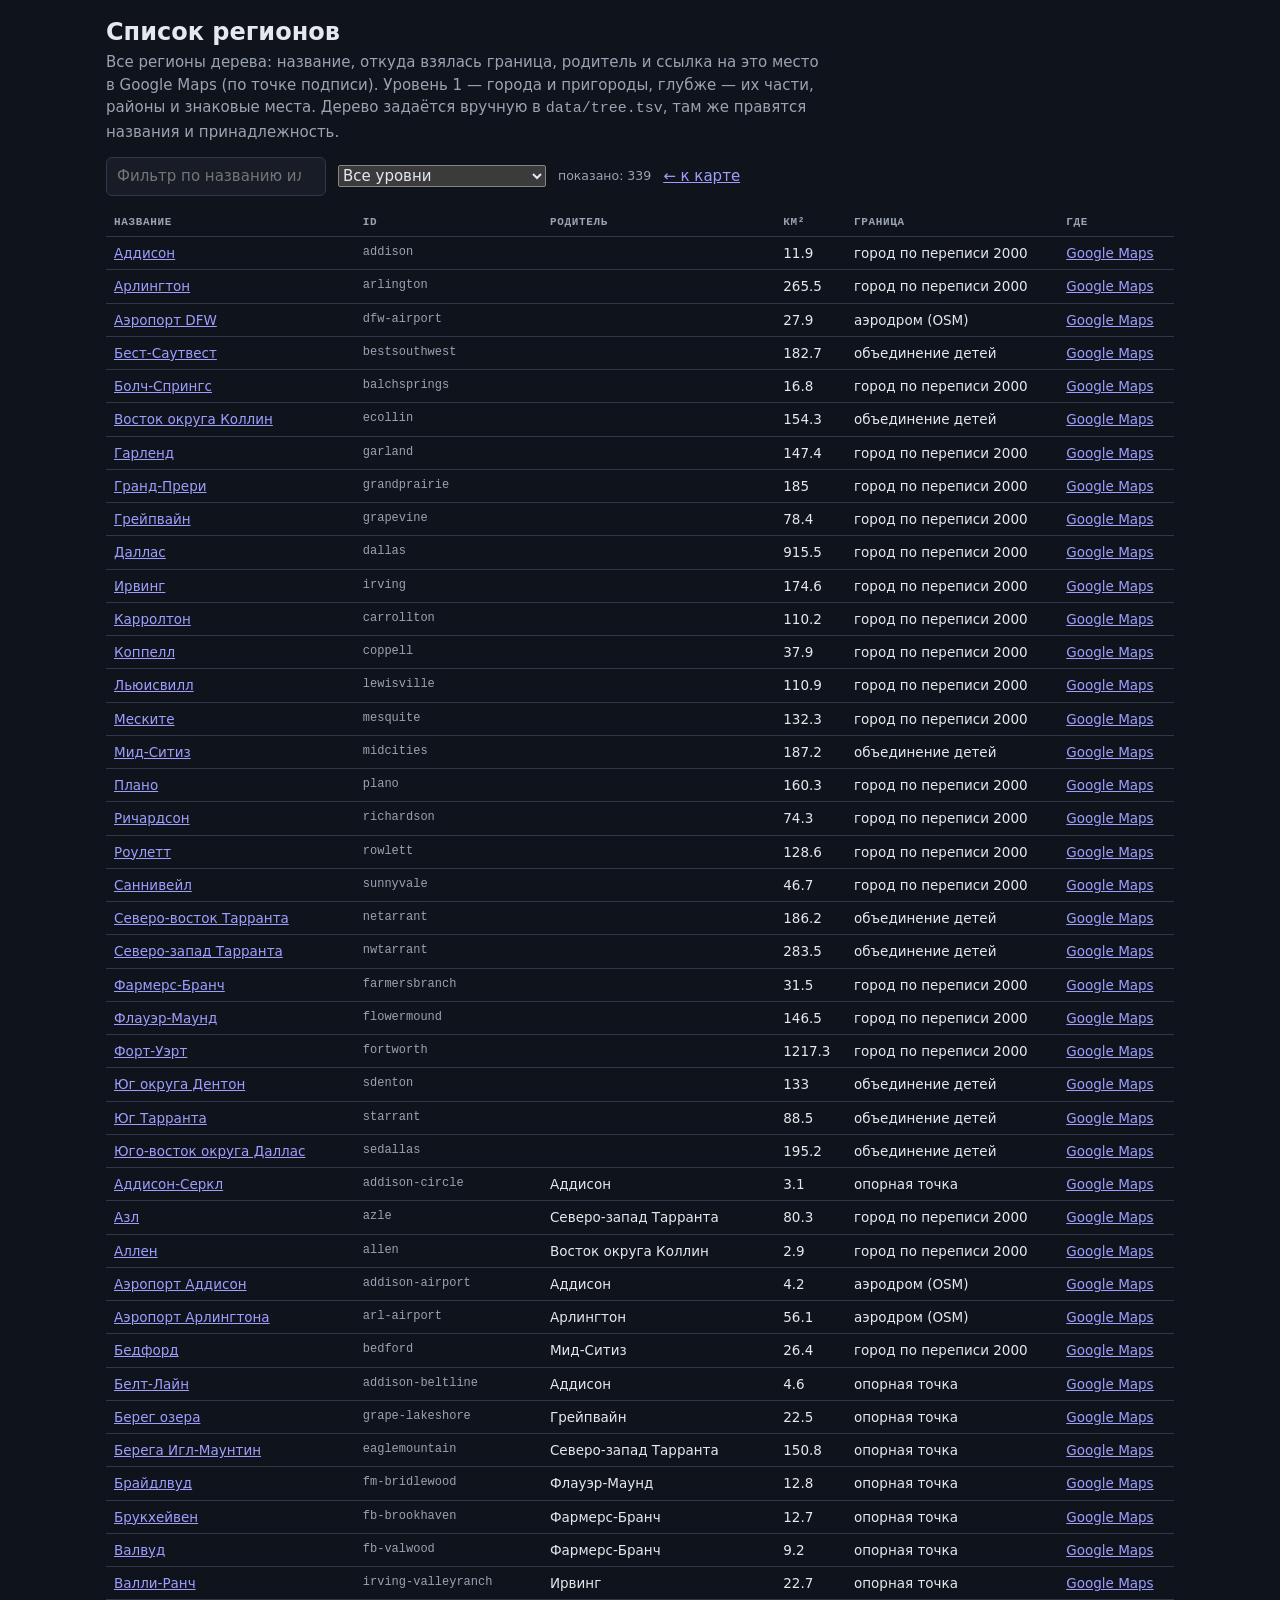
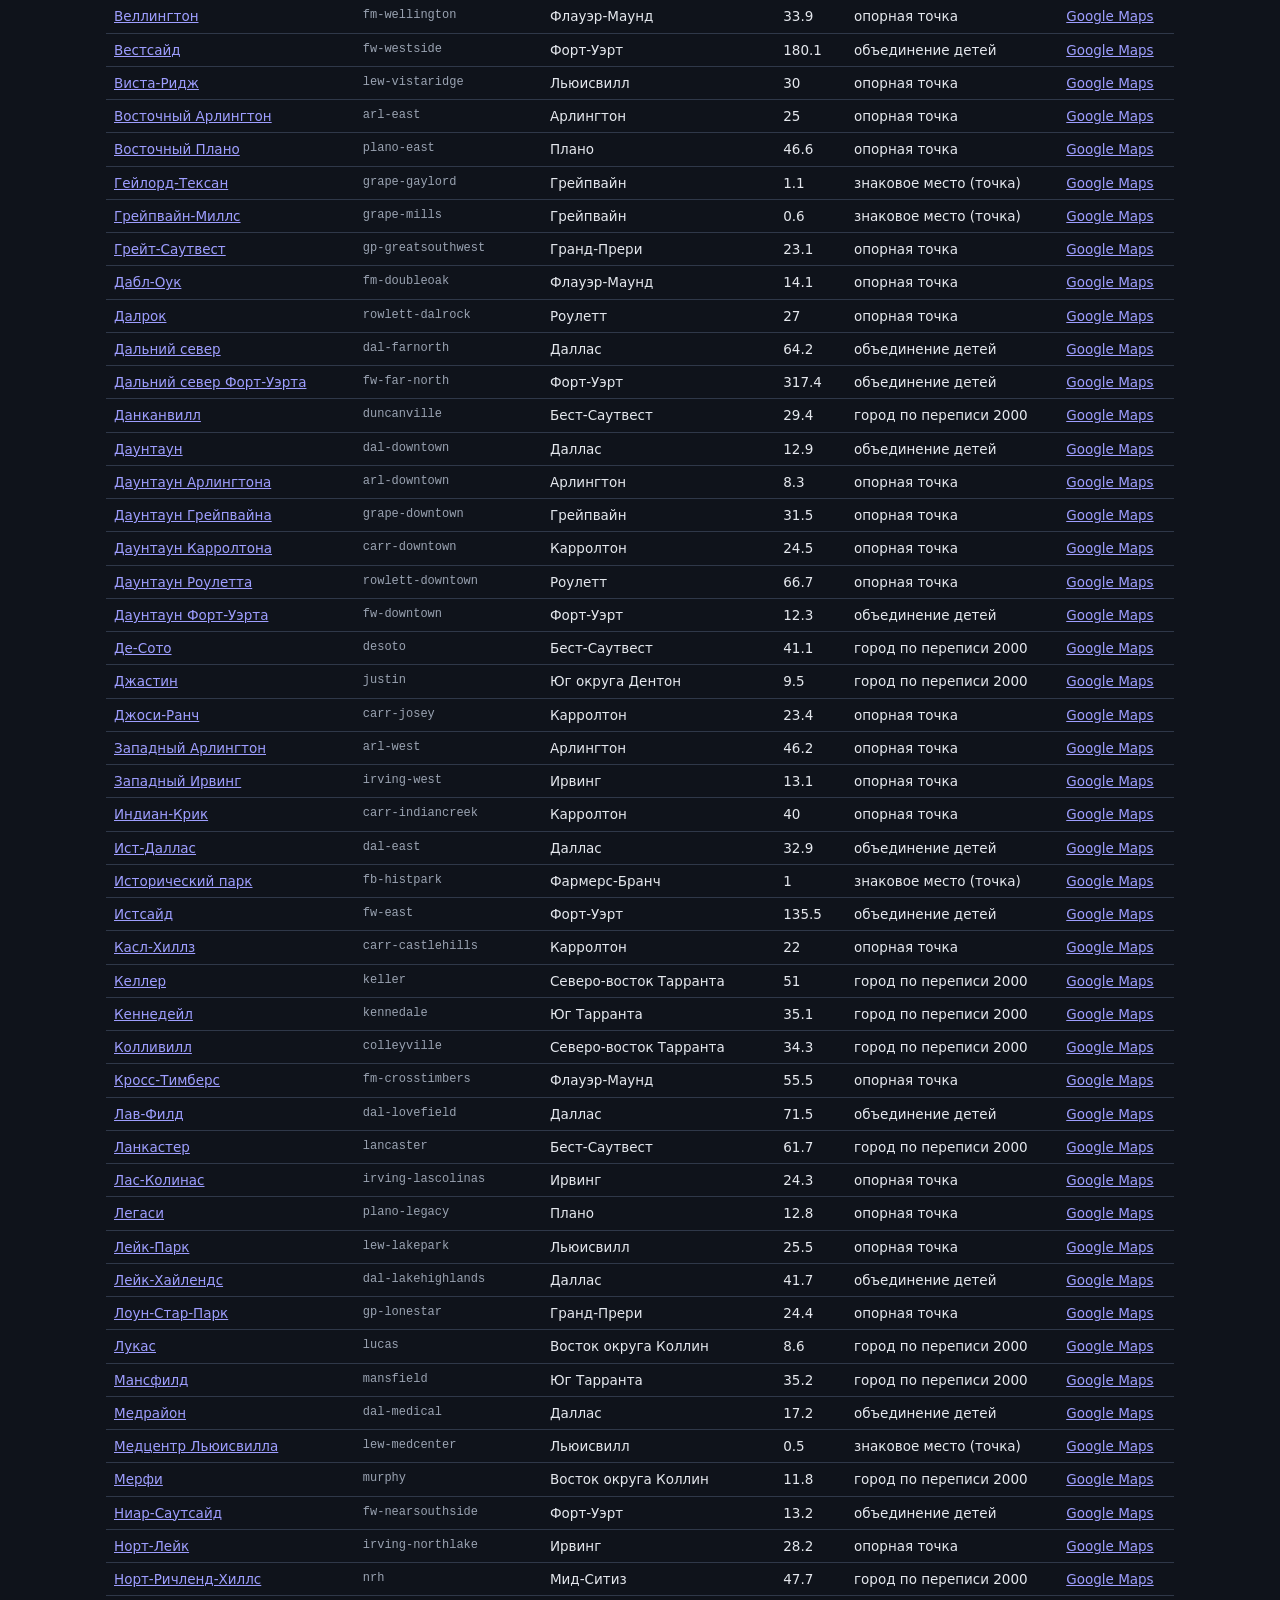
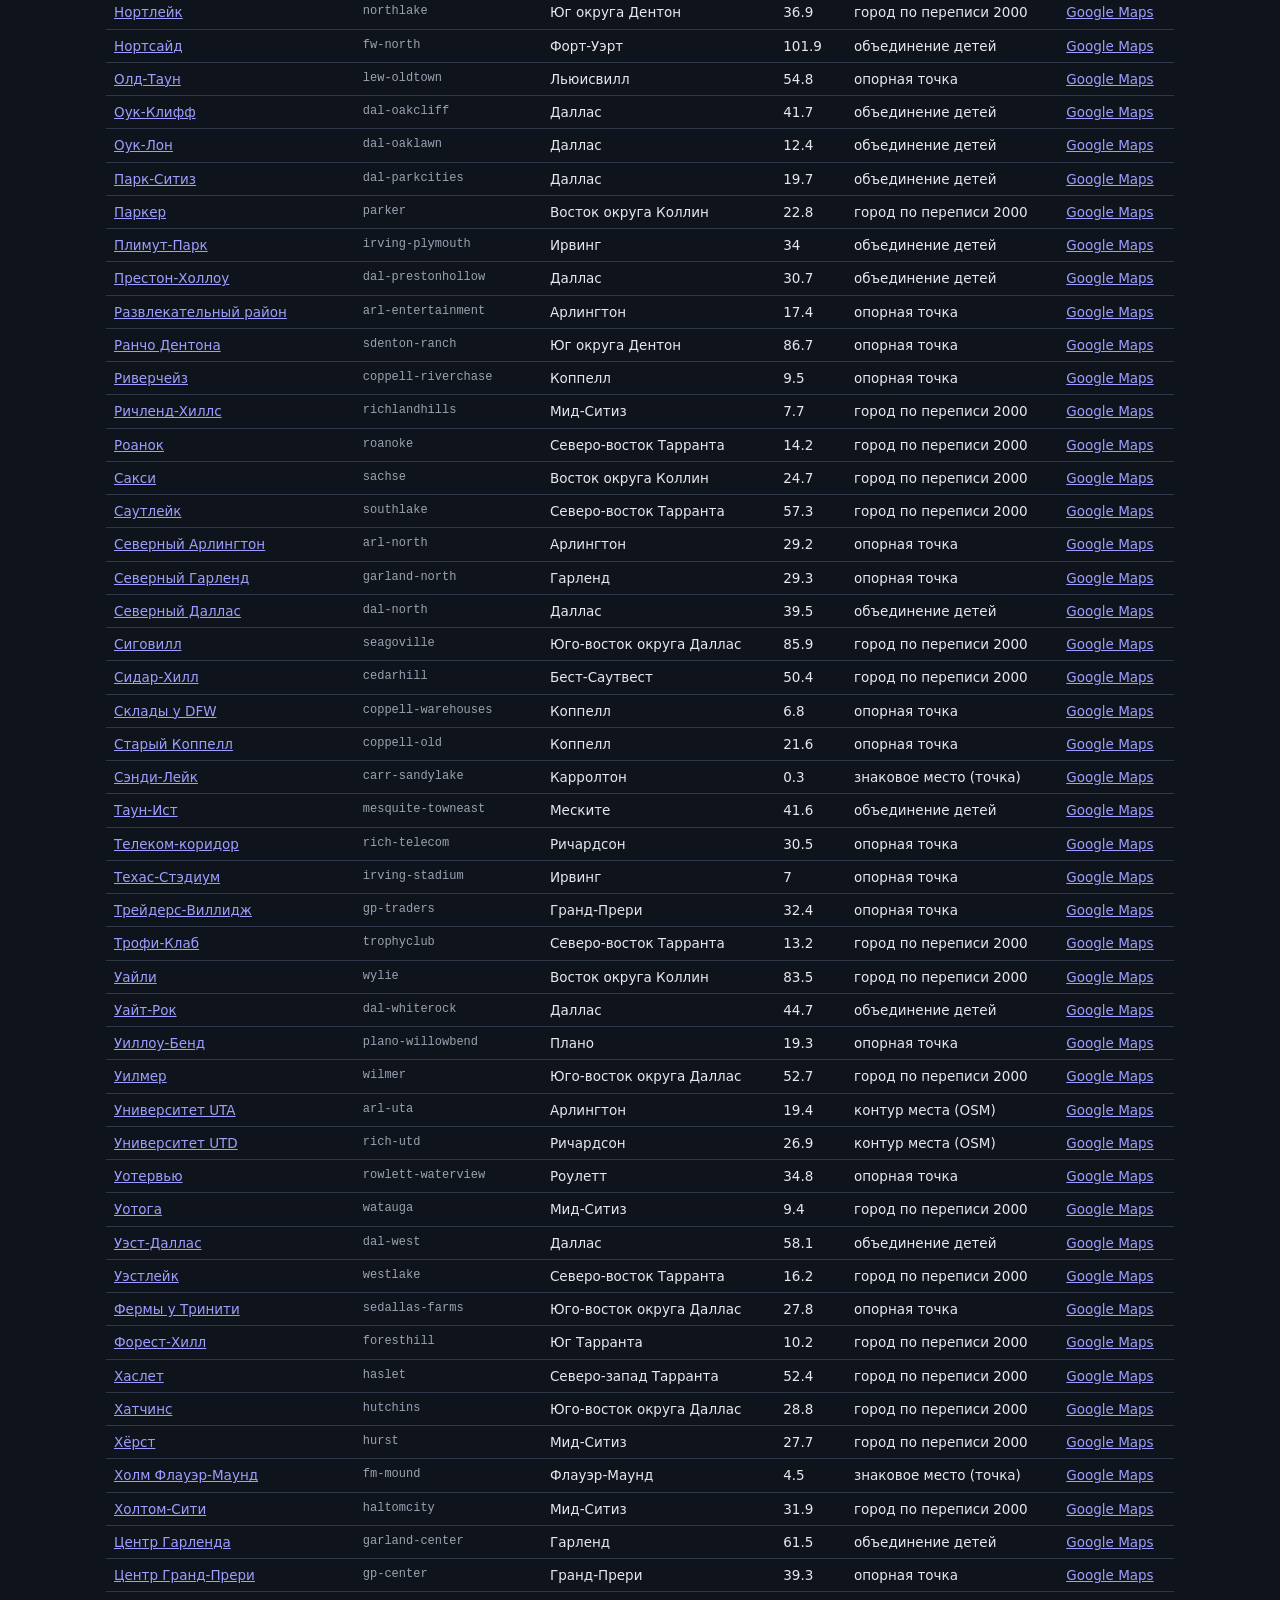
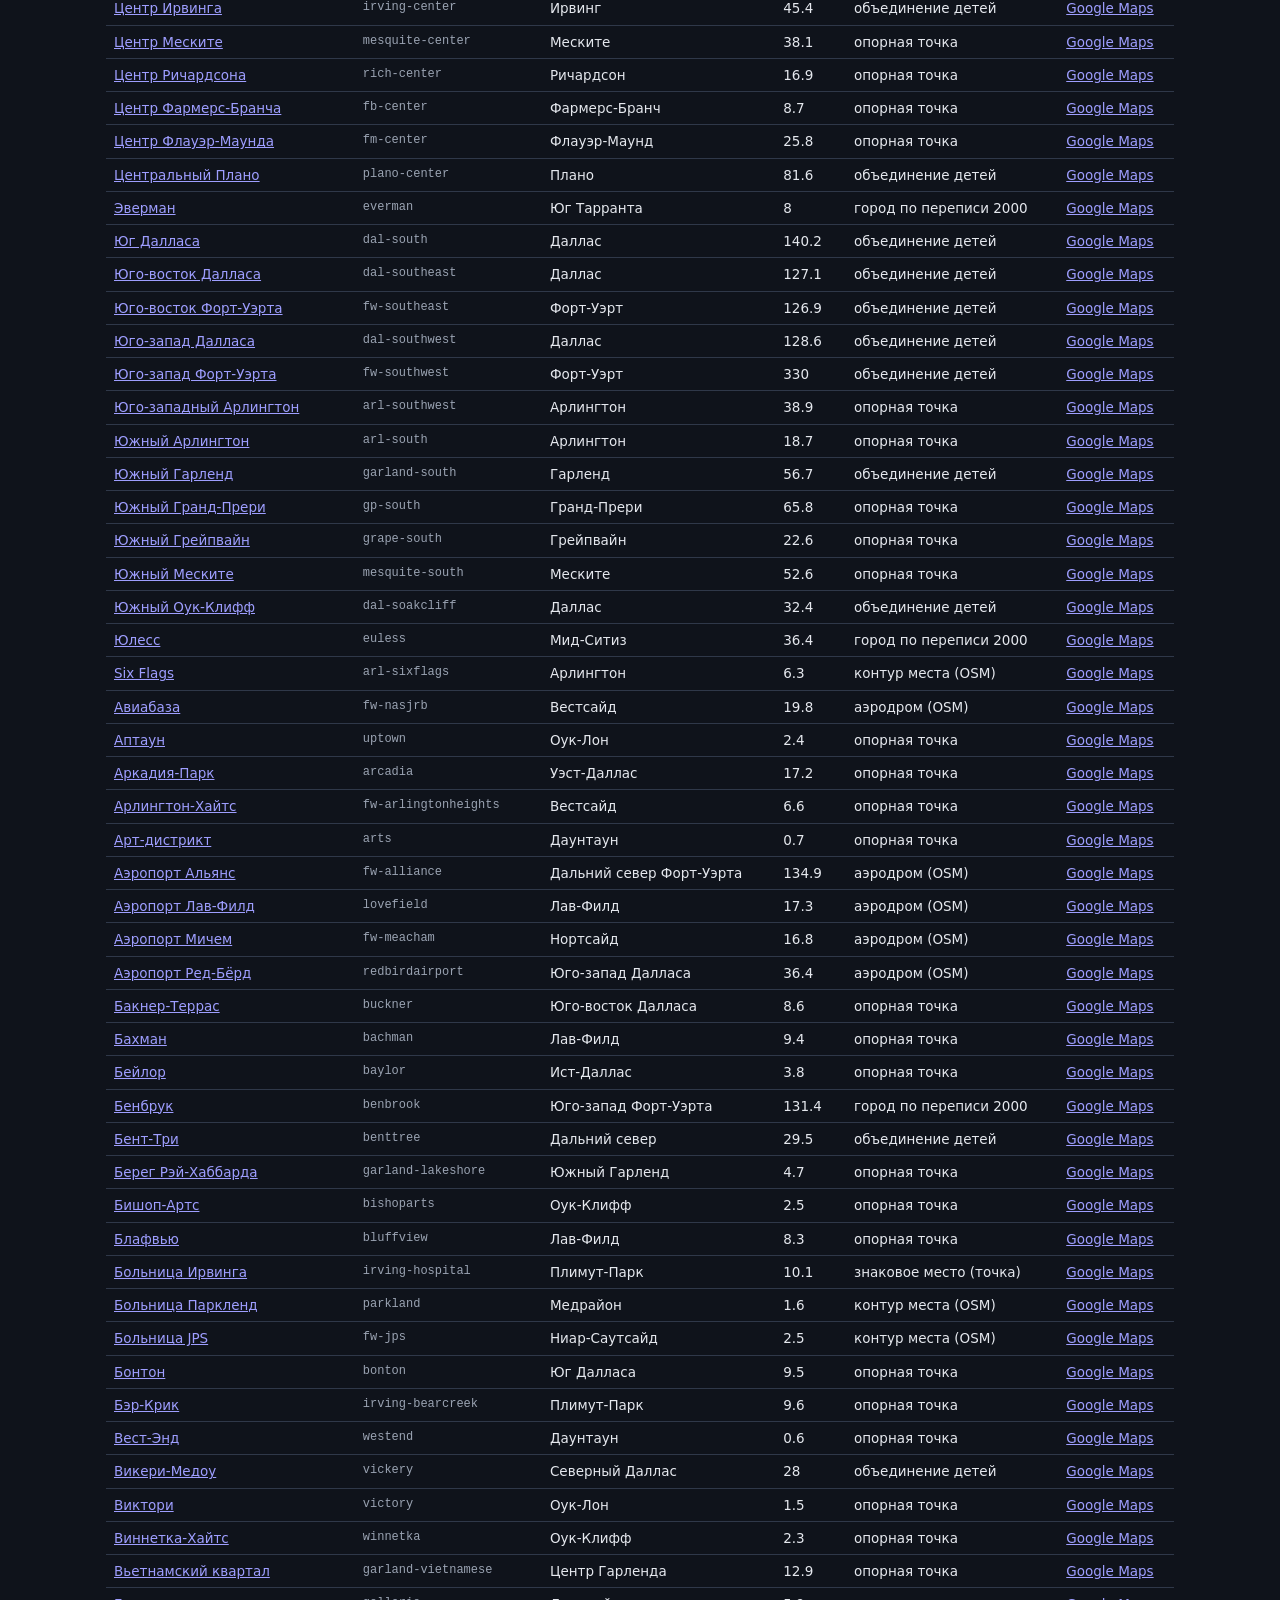
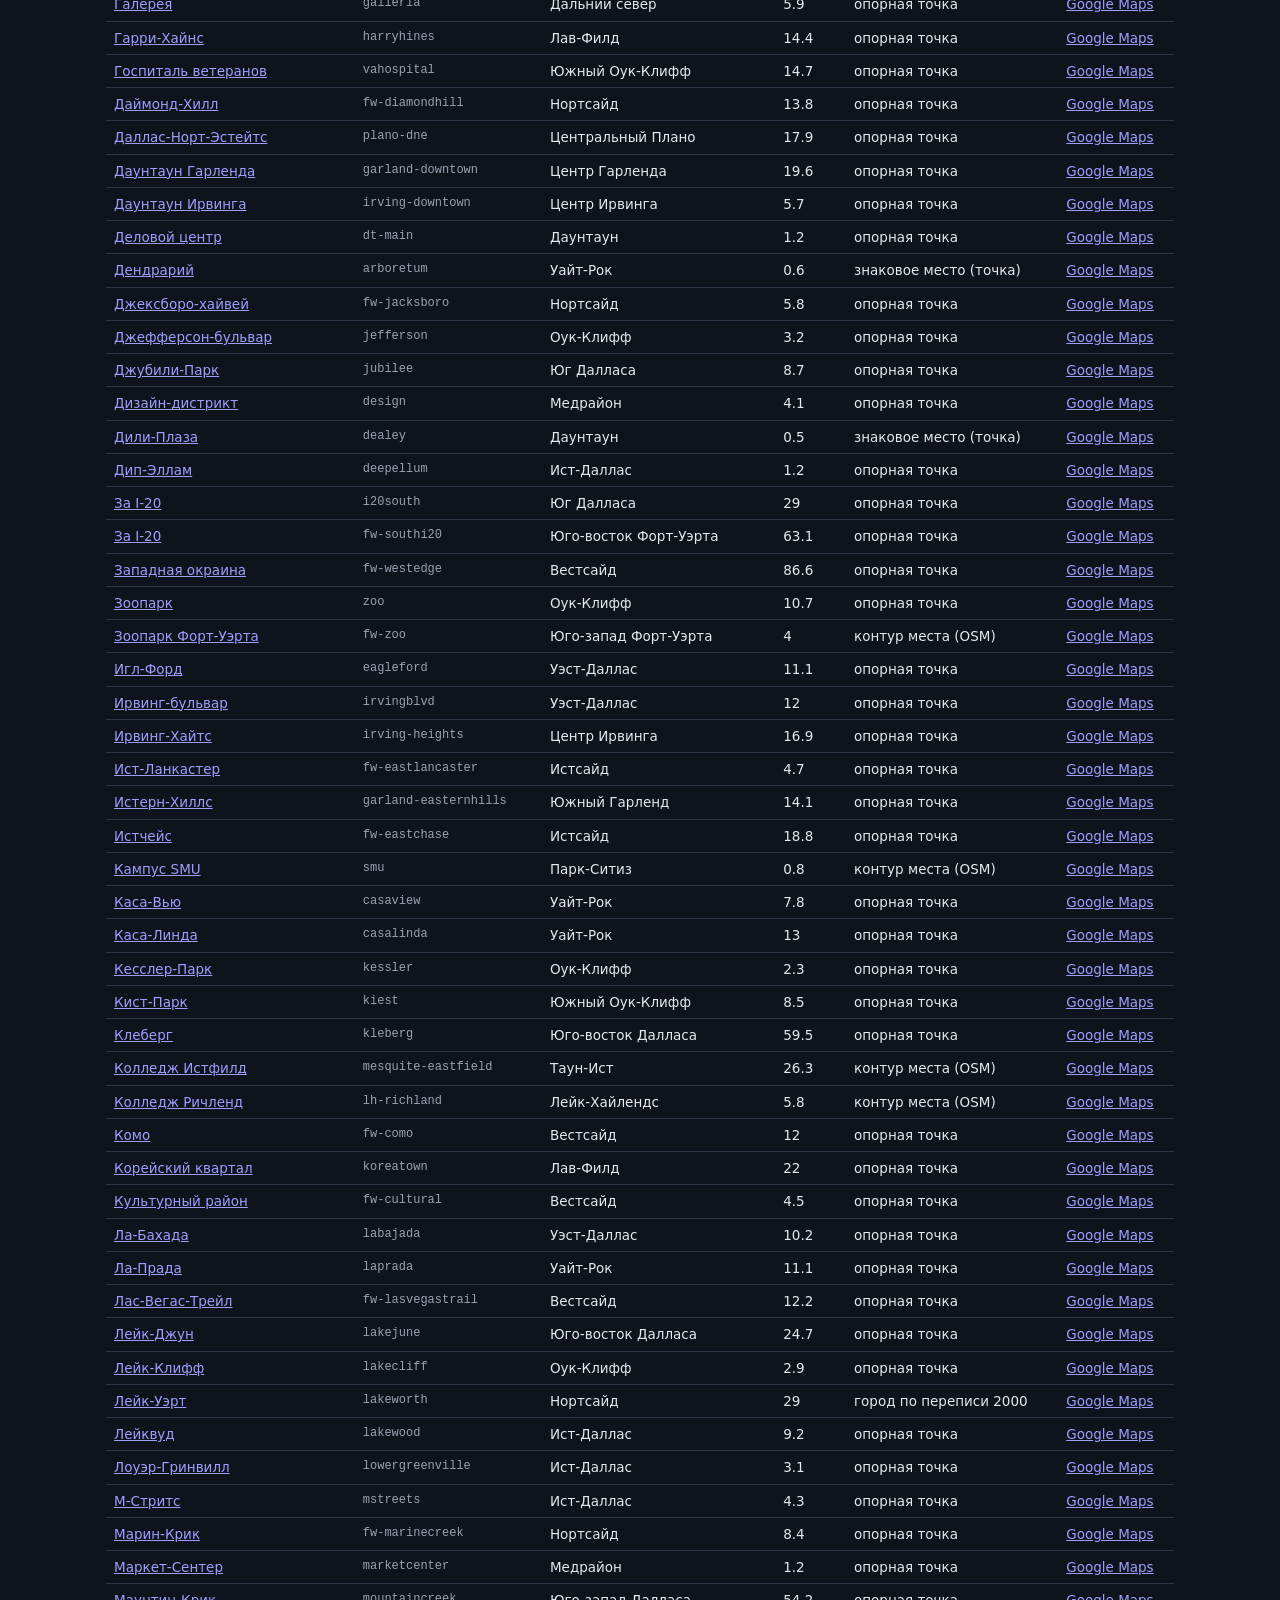
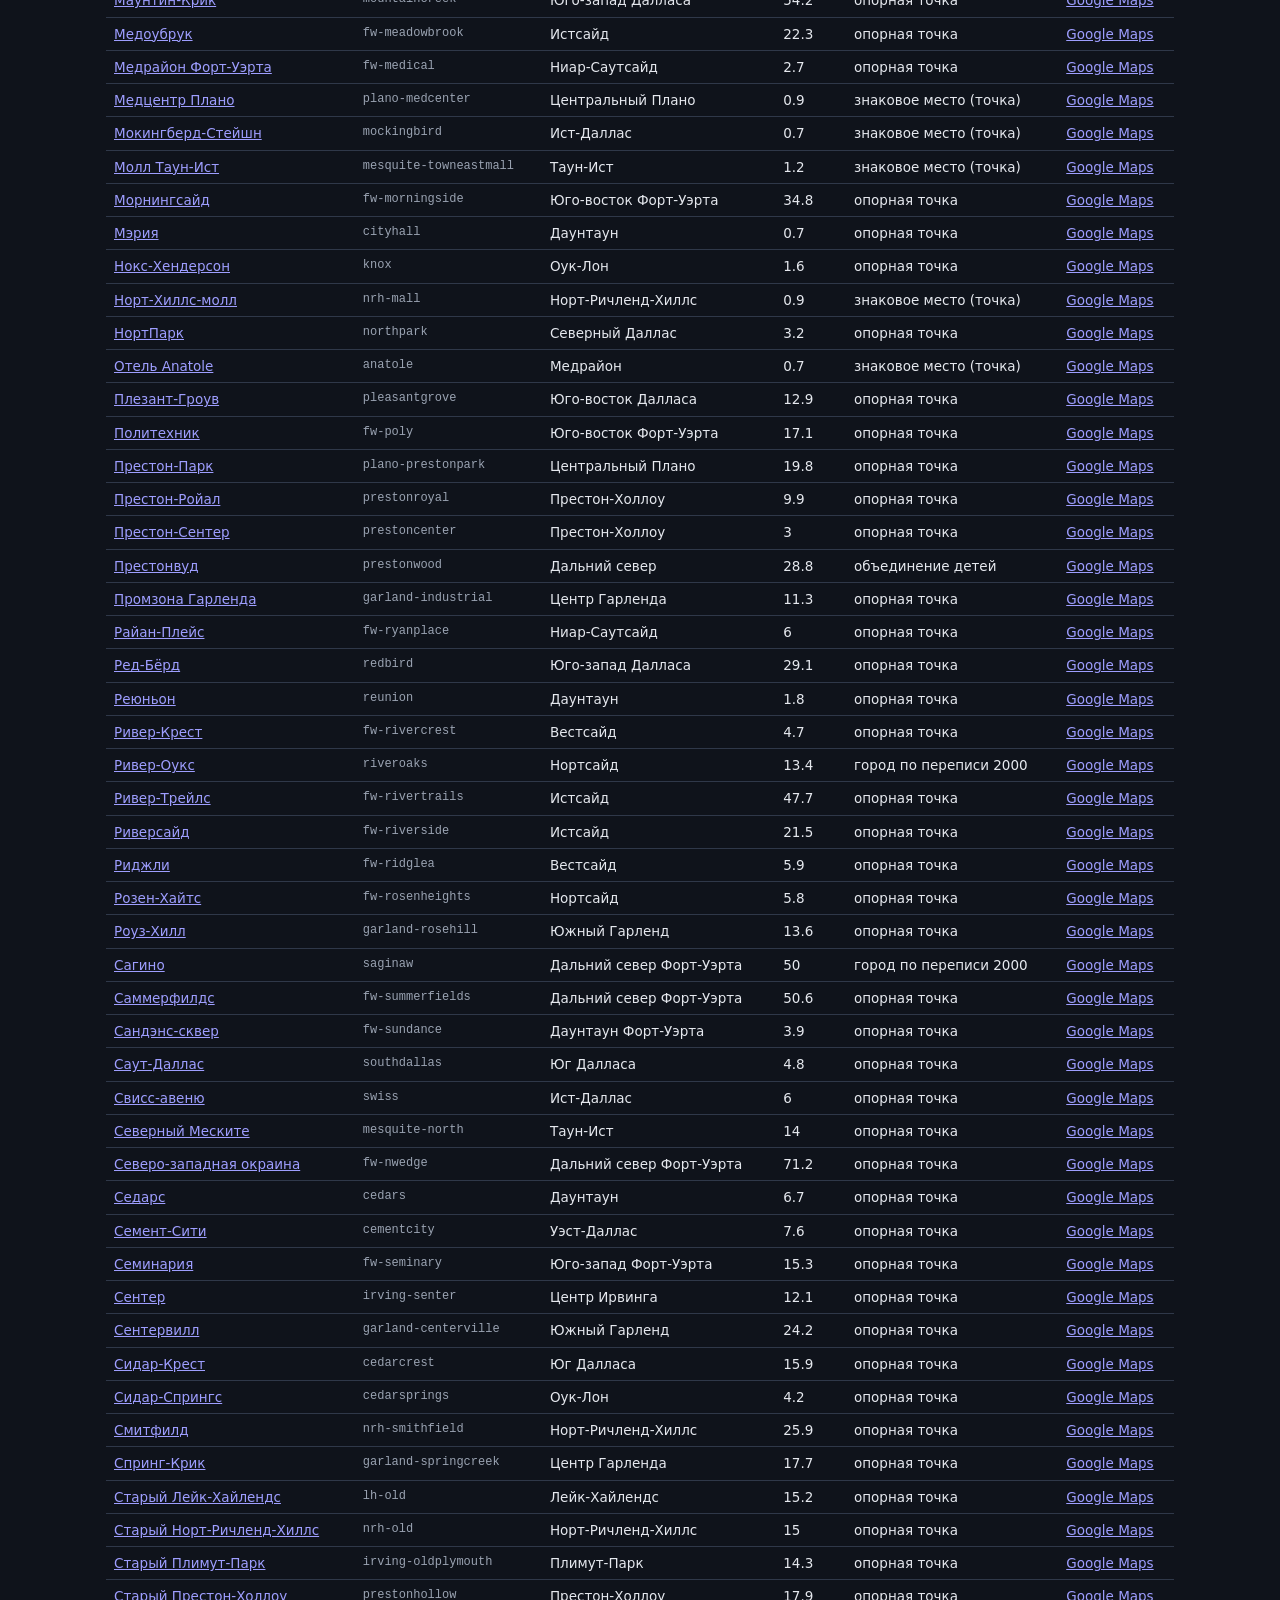
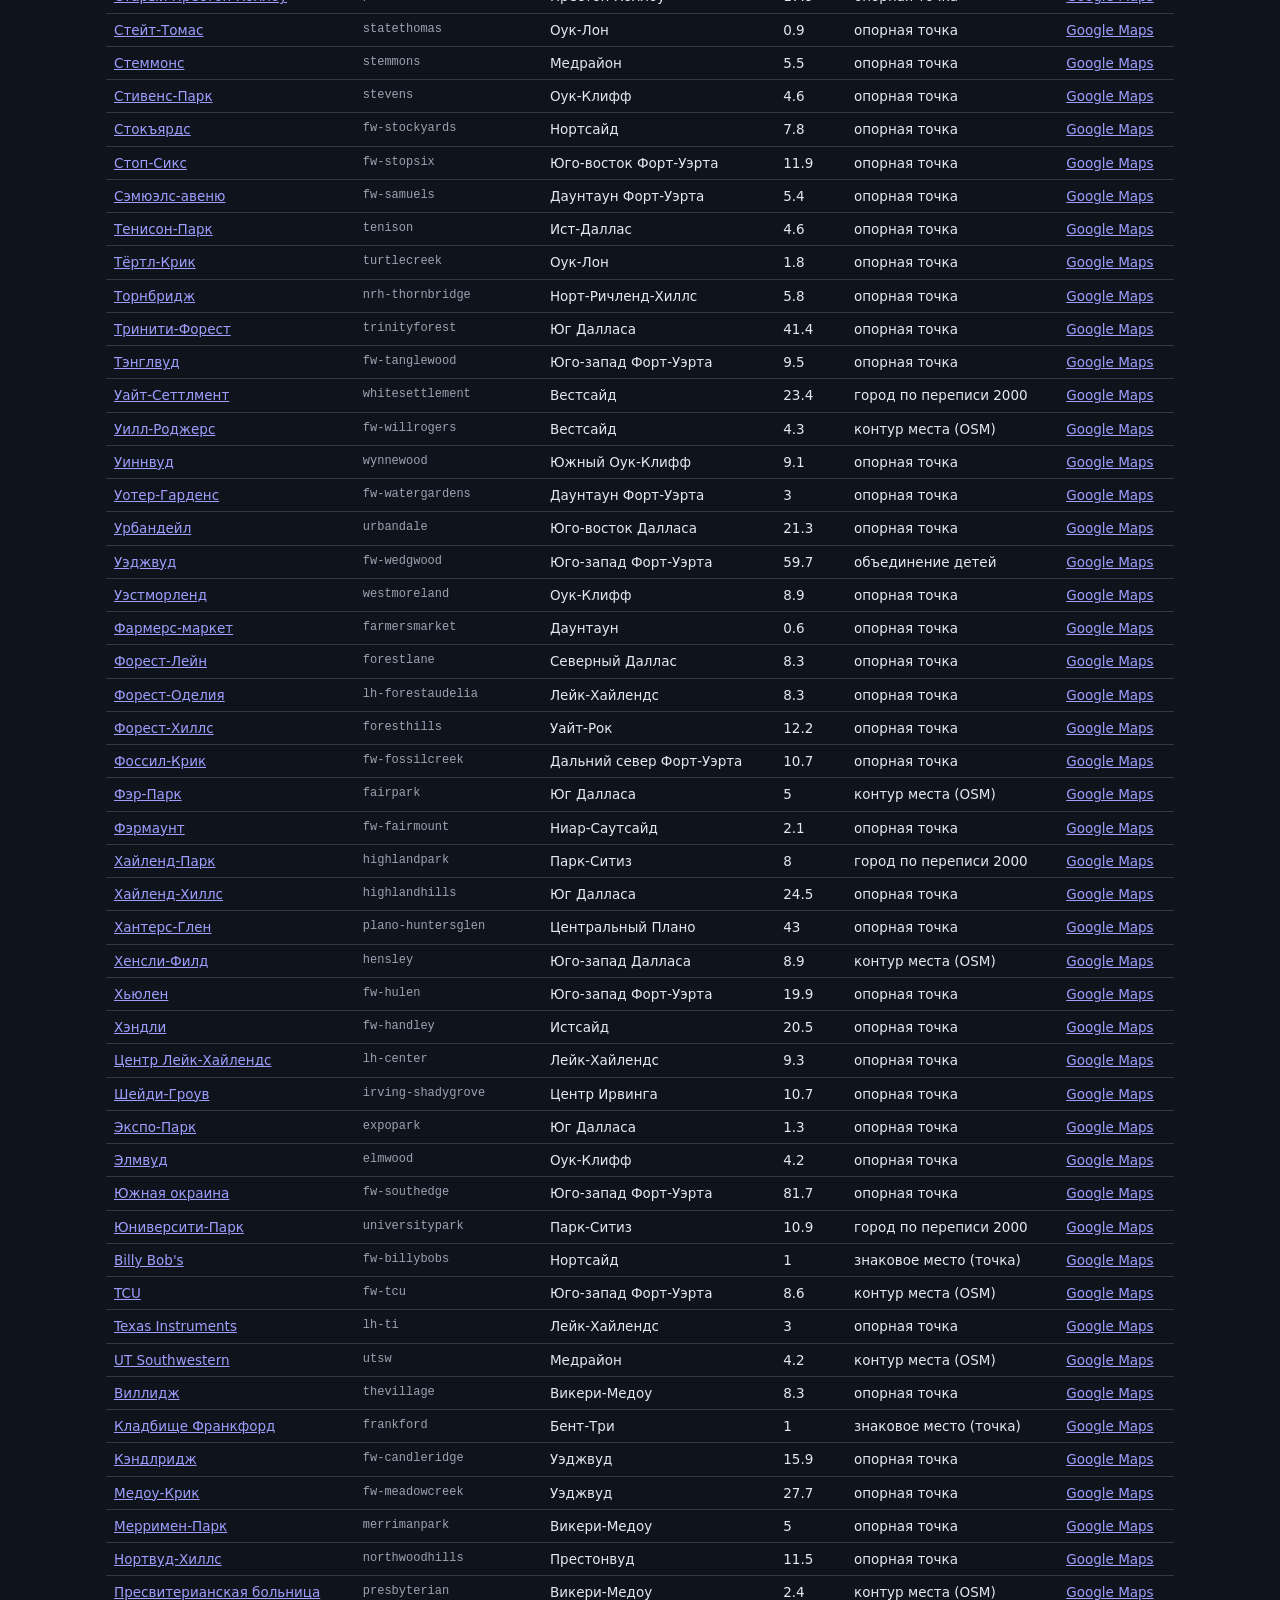
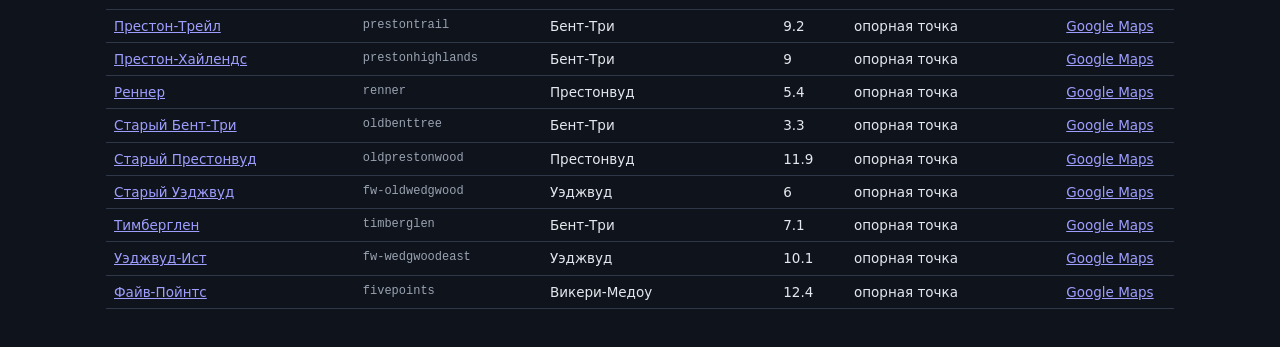
<file: review.html>
<!doctype html>
<html lang="ru">
<head>
<meta charset="utf-8">
<meta name="viewport" content="width=device-width,initial-scale=1">
<title>Список регионов · Даллас 2005</title>
<script>/* тема до отрисовки, чтобы не мигало: по умолчанию тёмная */try{document.documentElement.dataset.theme=localStorage.getItem("vtm-dallas-2005-map.theme")==="light"?"light":"dark"}catch(e){document.documentElement.dataset.theme="dark"}</script>
<link rel="stylesheet" href="assets/style.css">
<style>
.wrap{max-width:1100px;margin:0 auto;padding:20px 16px 40px}
.wrap h1{font-family:var(--display);font-size:24px;margin:0 0 6px}
.wrap p{color:var(--muted);margin:0 0 14px;max-width:75ch}
.bar{display:flex;flex-wrap:wrap;gap:8px 12px;align-items:center;margin-bottom:12px}
.bar input{padding:7px 10px;border:1.5px solid var(--line);border-radius:6px;background:var(--paper);min-width:220px}
table{width:100%;border-collapse:collapse;font-size:13.5px}
th,td{text-align:left;padding:6px 8px;border-bottom:1px solid var(--line);vertical-align:top}
th{font-family:var(--mono);font-size:11px;text-transform:uppercase;letter-spacing:.06em;color:var(--muted);position:sticky;top:0;background:var(--bg)}
td.id{font-family:var(--mono);font-size:12px;color:var(--muted)}
.src-auto{color:var(--imp)}
.tablewrap{overflow-x:auto}
</style>
</head>
<body>
<div class="wrap">
  <h1>Список регионов</h1>
  <p>Все регионы дерева: название, откуда взялась граница, родитель и ссылка на это место в Google Maps (по точке подписи). Уровень 1 — города и пригороды, глубже — их части, районы и знаковые места. Дерево задаётся вручную в <code>data/tree.tsv</code>, там же правятся названия и принадлежность.</p>
  <div class="bar">
    <input id="q" type="search" placeholder="Фильтр по названию или id">
    <select id="lv"><option value="" selected>Все уровни</option><option value="1">1 · города и пригороды</option><option value="2">2 · части</option><option value="3">3 · районы</option><option value="4">4 · ещё глубже</option></select>
    <span id="count" class="status"></span>
    <a href="./">← к карте</a>
  </div>
  <div class="tablewrap"><table><thead><tr><th>Название</th><th>id</th><th>Родитель</th><th>км²</th><th>Граница</th><th>Где</th></tr></thead><tbody id="rows"></tbody></table></div>
</div>
<script>
(function () {
  var rows = document.getElementById("rows"), q = document.getElementById("q"), lv = document.getElementById("lv"), data = [], names = {};
  function esc(s) { return String(s).replace(/[&<>"]/g, function (c) { return {"&": "&amp;", "<": "&lt;", ">": "&gt;", '"': "&quot;"}[c]; }); }
  function render() {
    var v = q.value.trim().toLowerCase(), l = lv.value;
    var list = data.filter(function (r) { return (!l || String(r.level) === l) && (!v || (r.name + " " + r.id).toLowerCase().indexOf(v) >= 0); });
    document.getElementById("count").textContent = "показано: " + list.length;
    rows.innerHTML = list.slice(0, 1500).map(function (r) {
      var link = "https://www.google.com/maps/@" + r.lat + "," + r.lon + "," + (r.level === 1 ? 11 : r.level === 2 ? 12 : r.level === 3 ? 13 : 14) + "z";
      var hash = "#n/" + r.id;
      return "<tr><td><a href=\"./" + hash + "\">" + esc(r.name) + "</a></td><td class=\"id\">" + esc(r.id) + "</td><td>" + esc(names[r.parent] || r.parent) +
        "</td><td>" + r.km2 + "</td><td class=\"" + "" + "\">" + esc(r.source) + "</td><td><a href=\"" + link + "\" target=\"_blank\" rel=\"noopener\">Google Maps</a></td></tr>";
    }).join("");
  }
  fetch("data/geo/review.json").then(function (r) { return r.json(); }).then(function (d) {
    data = d.sort(function (a, b) { return a.level - b.level || a.name.localeCompare(b.name, "ru"); });
    data.forEach(function (r) { names[r.id] = r.name; });
    render();
  });
  q.addEventListener("input", render); lv.addEventListener("change", render);
})();
</script>
</body>
</html>
</file>
<file: assets/style.css>
/* Карта на всю ширину, карточка района справа (на телефоне под картой). Цвета — токены в :root, есть тёмная тема. */
:root{
  --bg:#e6eaee; --paper:#f7f8f9; --ink:#1b2130; --muted:#5b6475; --line:#bcc4ce;
  --accent:#b0242d; --hostile:#b0242d; --hostile-bg:#f6dcdd; --ally:#1f7368; --ally-bg:#d3ebe6;
  --haven:#2f8a46; --haven-bg:#dcf3df; --imp:#a86a00; --imp-bg:#f7e8c6;
  --sel:#1b2130; --on-accent:#ffffff;
  --sea:#d9dee3; --land:#f4f2ec; --halo:#f7f6f2; --rline:#5f6876; --park-strong:#9cc98a; --water-ink:#1f5f8a; --green-ink:#2f6b2a; --water:#a9cde3; --park:#d5e3c0; --airport:#b9b4cc;
  --race-w:#eef5fc; --race-h:#ef9f27; --race-b:#7f77dd; --race-a:#f09595; --race-o:#b4b2a9;
  --t0:#ecdcc0; --t1:#d5e6cc; --t2:#dcd6ec; --t3:#cfe4ea; --t4:#efd3d3; --t5:#e4e4c6; --label-a:#4a5262;
  --dline:#8f98a5; --aline:#2a303b; --limit:#7d6a8f;
 
  --display:"Unbounded","Arial Black",system-ui,sans-serif;
  --body:"Golos Text","Segoe UI",system-ui,sans-serif;
  --mono:"JetBrains Mono",ui-monospace,Menlo,Consolas,monospace;
}
@media (prefers-color-scheme: dark){:root:not([data-theme="light"]){
  --bg:#0f131b; --paper:#171c26; --ink:#e5e8ee; --muted:#9aa3b2; --line:#2f3849;
  --accent:#ff6268; --hostile:#ff6268; --hostile-bg:#4a1d22; --ally:#55c2b2; --ally-bg:#123a33;
  --haven:#6fd487; --haven-bg:#173a20; --imp:#f0b544; --imp-bg:#45330f;
  --sel:#f2f4f7; --on-accent:#10131a;
  --sea:#0b0e14; --land:#1a1f28; --halo:#12161e; --rline:#aab3c2; --park-strong:#2f5a34; --water-ink:#8cc7f0; --green-ink:#9fd88f; --water:#1d4560; --park:#1f2d22; --airport:#8a87a8;
  --race-w:#e6f1fb; --race-h:#ef9f27; --race-b:#8f88e6; --race-a:#f09595; --race-o:#888780;
  --t0:#4a3d26; --t1:#27452f; --t2:#3a3159; --t3:#21474e; --t4:#55303a; --t5:#46462a; --label-a:#c3cad6;
  --dline:#6a7488; --aline:#e3e7ee; --limit:#a58fbb;
 
  color-scheme:dark}}
:root[data-theme="dark"]{
  --bg:#0f131b; --paper:#171c26; --ink:#e5e8ee; --muted:#9aa3b2; --line:#2f3849;
  --accent:#ff6268; --hostile:#ff6268; --hostile-bg:#4a1d22; --ally:#55c2b2; --ally-bg:#123a33;
  --haven:#6fd487; --haven-bg:#173a20; --imp:#f0b544; --imp-bg:#45330f;
  --sel:#f2f4f7; --on-accent:#10131a;
  --sea:#0b0e14; --land:#1a1f28; --halo:#12161e; --rline:#aab3c2; --park-strong:#2f5a34; --water-ink:#8cc7f0; --green-ink:#9fd88f; --water:#1d4560; --park:#1f2d22; --airport:#8a87a8;
  --race-w:#e6f1fb; --race-h:#ef9f27; --race-b:#8f88e6; --race-a:#f09595; --race-o:#888780;
  --t0:#4a3d26; --t1:#27452f; --t2:#3a3159; --t3:#21474e; --t4:#55303a; --t5:#46462a; --label-a:#c3cad6;
  --dline:#6a7488; --aline:#e3e7ee; --limit:#a58fbb;
 
  color-scheme:dark}
*{box-sizing:border-box}
html,body{margin:0}
body{background:var(--bg);color:var(--ink);font-family:var(--body);font-size:15px;line-height:1.5}
button,input,select,textarea{font:inherit;color:inherit}

/* ---------- шапка ---------- */
.top{display:flex;flex-wrap:wrap;align-items:center;gap:10px 16px;padding:12px 16px;border-bottom:1px solid var(--line);background:var(--paper)}
.brand{display:grid;gap:2px;margin-right:auto}
.eyebrow{font-family:var(--mono);font-size:10.5px;letter-spacing:.12em;text-transform:uppercase;color:var(--accent)}
h1{font-family:var(--display);font-weight:700;font-size:22px;line-height:1.05;margin:0}
.search{position:relative;flex:0 1 280px;min-width:180px}
.search input{width:100%;padding:7px 10px;border:1.5px solid var(--line);border-radius:6px;background:var(--bg)}
.search input:focus{outline:2px solid var(--accent);outline-offset:-1px}
.results{position:absolute;z-index:1000;top:calc(100% + 4px);left:0;right:0;max-height:min(60vh,440px);overflow:auto;overscroll-behavior:contain;background:var(--paper);border:1px solid var(--line);border-radius:6px;box-shadow:0 8px 24px rgba(0,0,0,.18)}
.results button{all:unset;box-sizing:border-box;display:block;width:100%;padding:7px 10px;cursor:pointer;font-size:14px}
.results button small{color:var(--muted);margin-left:6px}
.results button .snip{display:block;margin-top:2px;font-size:12px;line-height:1.35;color:var(--muted);overflow:hidden;display:-webkit-box;-webkit-line-clamp:2;-webkit-box-orient:vertical}
.results button mark{background:var(--imp-bg);color:inherit;border-radius:2px}
.results button .pinb{display:inline-flex;width:18px;height:18px;vertical-align:-4px;margin-right:6px}
.results button .pinb svg{width:11px;height:11px}
.results button:hover,.results button:focus-visible{background:var(--bg)}
.ctl{display:flex;flex-wrap:wrap;gap:8px 12px;align-items:center}
.tog{display:inline-flex;align-items:center;gap:6px;font-size:13px;color:var(--muted);cursor:pointer}
#collapse{padding:6px 12px;font-size:13px}
.ref{display:inline-flex;align-items:center;gap:4px;max-width:260px;padding:2px 2px 2px 10px;border:1.5px solid var(--accent);border-radius:6px;font-size:13px}
.ref[hidden]{display:none}
.ref>span{color:var(--muted);white-space:nowrap}
.ref .ref-go{all:unset;cursor:pointer;font-weight:600;overflow:hidden;text-overflow:ellipsis;white-space:nowrap;min-width:0}
.ref .ref-go:hover{text-decoration:underline}
.trip{margin:-4px 0 12px;font-size:13px;color:var(--muted)}
@media (max-width:620px){.brand{flex-basis:100%}.search{flex:1 1 100%}}

/* ---------- карта и карточка ---------- */
/* Страница сама не прокручивается: шапка сверху, карта и карточка на всю оставшуюся высоту, листаются только они */
#root{display:flex;flex-direction:column;height:100vh;height:100dvh}
.main{flex:1;min-height:0;display:grid;grid-template-columns:minmax(0,1fr) 420px}
.mapbox{position:relative;min-width:0;border-right:1px solid var(--line)}
#map{position:absolute;inset:0;background:var(--sea);font-family:var(--body)}
.loading{position:absolute;inset:auto 0 50% 0;text-align:center;color:var(--muted);margin:0}
.panel{overflow:auto;overscroll-behavior:contain;padding:18px 20px 28px;background:var(--paper)}
@media (max-width:900px){
  #root{height:auto}
  .main{grid-template-columns:minmax(0,1fr)}
  .mapbox{height:62vh;min-height:360px;border-right:0;border-bottom:1px solid var(--line)}
  .panel{overflow:visible}
}

/* ---------- слои карты ---------- */
/* Классы на контейнере карты ставит app.js: z9…z16 (масштаб), has-sel (что-то выбрано).
   Векторные слои рисуются на холсте: классы ниже не висят на элементах, app.js читает из них цвета и толщины (cssStyle). */
.leaflet-container{background:var(--sea);outline:0}
.land{fill:var(--land);stroke:none;fill-opacity:1}

/* регионы: цвет — от верхнего узла, оттенок чередуется у соседей, чтобы каждый регион читался отдельно.
   d0…d3 — глубина в дереве; focus — дети раскрытого узла, ctx — соседи вокруг (не приглушаются: карта всегда светлая), exp — сам раскрытый узел (только контур) */
.reg{stroke:var(--rline);stroke-width:1;stroke-opacity:.9;fill-rule:nonzero}
.reg.d0{stroke-width:1.8}
.reg.d1{stroke-width:1.3}
.reg.d2,.reg.d3{stroke-width:1}
.reg.exp{fill:none!important;stroke:var(--aline);stroke-width:3;stroke-opacity:1}
.reg.exp.d1,.reg.exp.d2{stroke-width:2.4}
.t0{fill:var(--t0)}.t1{fill:var(--t1)}.t2{fill:var(--t2)}.t3{fill:var(--t3)}.t4{fill:var(--t4)}.t5{fill:var(--t5)}
.reg.s0{fill-opacity:.62}.reg.s1{fill-opacity:.8}.reg.s2{fill-opacity:.97}
.reg.k-aero{fill:var(--airport);fill-opacity:.85}
/* озёра и парки: отдельный слой поверх регионов, кликается всегда */
.nat{stroke-width:1;stroke-linejoin:round}
.nat.k-water{fill:var(--water);fill-opacity:1;stroke:var(--water-ink);stroke-opacity:.35}
.nat.k-green{fill:var(--park-strong);fill-opacity:.9;stroke:var(--green-ink);stroke-opacity:.35}
.nat.hov{stroke:var(--sel);stroke-width:2;stroke-opacity:1}
.reg.hov{stroke:var(--sel);stroke-width:2.2;fill-opacity:1}
/* границы старших масштабов поверх: области — толсто, районы (на мелком масштабе) — средне */
.selpath{fill:var(--accent);fill-opacity:.38;stroke:var(--accent);stroke-width:4;stroke-linejoin:round}
.selpath.selopen{fill:none;stroke-width:3.5}
.hovpath{fill:var(--accent);fill-opacity:.28;stroke:var(--accent);stroke-width:5;stroke-dasharray:10 6;stroke-linejoin:round}

/* природа и вода на подложке (мелкие парки, аэродромы, все озёра — не кликаются, лежат поверх регионов) */
.park{fill:var(--park);stroke:none;fill-opacity:.55}
.airport{fill:var(--airport);stroke:none;fill-opacity:.35}
.lake{fill:var(--water);stroke:none}
.river{stroke:var(--water);fill:none;stroke-width:2}
.creek{stroke:var(--water);fill:none;stroke-width:1}
.z12 .river,.z13 .river{stroke-width:3.5}
.z14 .river,.z15 .river,.z16 .river{stroke-width:6}

.grid{stroke:var(--accent);stroke-width:1;fill:none;opacity:.55}

/* подписи: области — разреженными заглавными, как регионы на картах стран; районы и секторы — обычным шрифтом */
.lbl{pointer-events:none!important;background:none;border:0}
.lbl span{display:block;transform:translate(-50%,-50%);width:max-content;text-align:center;line-height:1.15;color:var(--ink);
  text-shadow:-1px -1px 0 var(--halo),1px -1px 0 var(--halo),-1px 1px 0 var(--halo),1px 1px 0 var(--halo),0 0 3px var(--halo)}
.lbl-top span{font-weight:700;font-size:12.5px;letter-spacing:.08em;text-transform:uppercase;max-width:170px;color:var(--label-a)}
.lbl-focus span{font-weight:650;font-size:12.5px;max-width:140px}
.lbl-ctx span{font-weight:600;font-size:11.5px;max-width:130px}
.lbl-nat span{font-weight:500;font-size:11.5px;max-width:120px}
.lk-water span{color:var(--water-ink);font-style:italic}
.lk-green span{color:var(--green-ink);font-style:italic}
.lbl-g span{font-family:var(--mono);font-size:11px;font-weight:700;color:var(--accent);opacity:.8}
.leaflet-tooltip.tip{background:var(--paper);color:var(--ink);border:1px solid var(--line);font:600 13px var(--body);box-shadow:0 2px 8px rgba(0,0,0,.2)}
.leaflet-tooltip.tip::before{display:none}
.leaflet-control-attribution{background:color-mix(in srgb,var(--paper) 80%,transparent)!important;color:var(--muted)!important;font-size:10.5px}
.leaflet-control-attribution a{color:var(--muted)!important}
.leaflet-bar a{background:var(--paper);color:var(--ink);border-color:var(--line)}
/* линейка: кнопка под зумом, пунктир и плашка с расстоянием (app.js, setupRuler) */
.ruler-ctl a{display:flex;align-items:center;justify-content:center}
.ruler-ctl svg{width:18px;height:18px;fill:none;stroke:currentColor;stroke-width:2;stroke-linecap:round;stroke-linejoin:round}
.ruler-ctl a.on,.ruler-ctl a.on:hover{background:var(--accent);color:var(--on-accent)}
.measuring,.measuring .leaflet-interactive{cursor:crosshair!important;touch-action:none}
.ruler-line{fill:none;stroke:var(--accent);stroke-width:3;stroke-dasharray:9 6;stroke-linecap:round}
.ruler-dot{fill:var(--paper);fill-opacity:1;stroke:var(--accent);stroke-width:2.5}
.ruler-lbl{background:none;border:0;pointer-events:none}
.ruler-lbl div{position:absolute;left:14px;top:-10px;transform:translateY(-100%);width:max-content;max-width:240px;padding:5px 9px;border-radius:7px;
  background:var(--ink);color:var(--bg);font-size:12.5px;line-height:1.35;box-shadow:0 2px 8px rgba(0,0,0,.3)}
.ruler-lbl.left div{left:auto;right:14px}
.ruler-lbl b{display:block;font-size:15px}
.ruler-lbl small{display:block;font-size:12px;opacity:.85}

/* ---------- карточка ---------- */
.panel h2{font-family:var(--display);font-weight:700;font-size:23px;line-height:1.12;margin:6px 0 6px;text-wrap:balance}
.pmeta{display:flex;flex-wrap:wrap;gap:6px 10px;align-items:center;font-family:var(--mono);font-size:11.5px;color:var(--muted)}
.pmeta a,.linkbtn{all:unset;cursor:pointer;color:var(--accent);text-decoration:underline;text-underline-offset:2px}
.psum{color:var(--muted);margin:0 0 10px}
.pdet p{margin:0 0 10px}
.chip{font-family:var(--mono);font-size:10.5px;font-weight:700;padding:2px 6px;border-radius:4px;background:var(--bg);border:1px solid var(--line);color:var(--ink)}
details.pmore{border-top:1px solid var(--line);padding:8px 0}
details summary{cursor:pointer;font-weight:600}
.notes h3,.mine h3,.kids h3{font-size:12px;font-family:var(--mono);text-transform:uppercase;letter-spacing:.08em;color:var(--muted);margin:0 0 6px}
.inherit{padding:10px 12px;border-left:3px solid var(--line);color:var(--muted);margin-bottom:6px}
.inherit h3{font-size:12px;font-family:var(--mono);text-transform:uppercase;letter-spacing:.08em;margin:0 0 6px}
.inherit p{margin:0 0 8px}
.notes,.mine{margin-top:14px;padding:10px 12px;border-radius:6px;background:var(--bg)}
.md p{margin:0 0 8px}
/* Markdown в описаниях, заметках и метках */
:is(.md,blockquote,li)>:last-child{margin-bottom:0}
:is(.pdet,.inherit,.md) blockquote{margin:0 0 10px;padding:2px 0 2px 10px;border-left:3px solid var(--line);color:var(--muted)}
:is(.pdet,.inherit,.md) hr{border:0;border-top:1px solid var(--line);margin:12px 0}
:is(.pdet,.inherit,.md) :is(ul,ol){margin:0 0 10px;padding-left:22px}
:is(.pdet,.inherit,.md) li{margin:2px 0}
:is(.pdet,.inherit,.md) h4{font-size:15px;margin:12px 0 6px}
:is(.pdet,.inherit,.md) h4.md-h3{font-size:14px;color:var(--muted)}
:is(.pdet,.inherit,.md) code{font-family:var(--mono);font-size:.9em;background:var(--bg);border:1px solid var(--line);border-radius:3px;padding:0 3px}
:is(.pdet,.inherit,.md) a{color:var(--accent)}
.mdhint{font-size:12px;margin:4px 0 0}
.kids{margin-top:14px}
.kids ul{list-style:none;padding:0;margin:0;display:flex;flex-wrap:wrap;gap:6px}
.kids button{all:unset;cursor:pointer;font-size:13px;padding:3px 8px;border-radius:4px;border:1px solid var(--line);background:var(--bg)}
.kids button:hover{border-color:var(--ink)}
.actions{display:flex;flex-wrap:wrap;gap:8px;align-items:center;margin-top:16px}
.actions[hidden]{display:none}
.ask-q{flex:1 1 100%;margin:0;font-size:13.5px}
.btn{font-weight:600;font-size:13px;padding:7px 12px;border-radius:6px;border:1.5px solid var(--ink);background:var(--paper);cursor:pointer}
.btn.ico{display:inline-flex;align-items:center;justify-content:center;padding:6px 8px;line-height:0}
.btn.primary{background:var(--ink);color:var(--bg)}
.btn.danger{border-color:var(--hostile);color:var(--hostile)}
.btn.small{font-size:12px;padding:4px 9px}
.btn:disabled{opacity:.5;cursor:default}
.status{font-size:12.5px;color:var(--muted)}
.form{display:grid;gap:10px}
.form .row{display:grid;gap:4px}
.form label{font-size:12px;color:var(--muted)}
.form input,.form select,.form textarea{padding:7px 9px;border:1.5px solid var(--line);border-radius:6px;background:var(--bg);width:100%}
.hint{color:var(--muted);font-size:13.5px}

/* ---------- подвал ---------- */
.about{margin-top:18px;padding-top:12px;border-top:1px solid var(--line);font-size:13px;color:var(--muted)}
.about p{margin:6px 0 0}
.legend{display:flex;flex-wrap:wrap;gap:6px 16px;font-size:12.5px}
.legend span{display:inline-flex;align-items:center;gap:6px}
.sw{width:14px;height:14px;display:inline-block}
.leaflet-tooltip.tip small{display:block;font-weight:500;font-size:11.5px;color:var(--muted)}
/* пояснение линзы в подсказке: переносится по словам, больше четырёх строк — многоточие, подробности в карточке */
.leaflet-tooltip.tip .tipmore{display:-webkit-box;-webkit-box-orient:vertical;-webkit-line-clamp:4;overflow:hidden;
  width:max-content;max-width:260px;margin-top:3px;white-space:normal;font-weight:500;font-size:12px;line-height:1.35}

/* теги в карточке: табличка с иконками, пояснение — строкой под ней */
.tags{display:grid;grid-template-columns:repeat(3,minmax(0,1fr));gap:6px;margin:0 0 6px}
.tag{background:color-mix(in srgb,var(--ink) 5%,transparent);border:1px solid transparent;border-radius:6px;padding:6px 8px 7px;cursor:help;min-width:0;outline:0}
.tag.wide{grid-column:span 2}
.tag:hover,.tag.on,.tag:focus-visible{border-color:var(--line)}
.tag>span{display:block;font-size:11.5px;color:var(--muted);font-weight:600;margin-bottom:3px}
.tag>div{display:flex;align-items:center;gap:1px;min-height:18px;flex-wrap:wrap}
.tag small{font-size:12.5px;font-weight:600;color:var(--ink)}
.ic{width:16px;height:16px;fill:none;stroke:currentColor;stroke-width:2;stroke-linecap:round;stroke-linejoin:round;color:var(--ink);flex:none}
.ic.mid{opacity:.5}
.ic.off{opacity:.18}
.rbar{display:flex;flex:1 1 100%;height:10px;border-radius:3px;overflow:hidden;box-shadow:inset 0 0 0 1px var(--line);margin:3px 0 2px}
.rbar i{display:block;height:100%}
.r0{background:var(--race-w)}.r1{background:var(--race-h)}.r2{background:var(--race-b)}.r3{background:var(--race-a)}.r4{background:var(--race-o)}
.tagtip{margin:0 0 14px;color:var(--muted);font-size:12.5px;line-height:1.45;min-height:3em}
.tagtip.on{color:var(--ink)}
.tagtip b{font-weight:700}

/* линзы: регион закрашен по параметру, легенда в углу карты */
.lensed .reg,.lensed .reg.ctx{fill-opacity:0!important}
.lensed .reg.hov{fill-opacity:.2!important}
.lensleaf{stroke:var(--rline);stroke-width:.5;stroke-opacity:.35;fill-opacity:.88}
.lens-pick select{font:inherit;color:var(--ink);background:var(--paper);border:1px solid var(--line);border-radius:6px;padding:4px 6px}
.map-side{position:absolute;right:10px;top:10px;z-index:800;display:flex;flex-direction:column;align-items:flex-end;gap:8px;
  max-height:calc(100% - 40px);overflow:auto;pointer-events:none}
.map-side>*{pointer-events:auto}
.lens-legend{background:var(--paper);border:1px solid var(--line);border-radius:8px;padding:8px 10px 6px;
  font-size:12.5px;max-width:250px;box-shadow:0 2px 8px rgba(0,0,0,.15)}
.lens-legend[hidden]{display:none}
.lens-legend b{font-weight:700}
.lens-legend ul{list-style:none;margin:6px 0 4px;padding:0;display:grid;gap:2px}
.lens-legend li{display:flex;align-items:center;gap:7px;cursor:help;padding:1px 3px;border-radius:4px;outline:0}
.lens-legend li:hover,.lens-legend li:focus-visible{background:color-mix(in srgb,var(--ink) 8%,transparent)}
.lens-legend svg{flex:none;box-shadow:inset 0 0 0 1px var(--line);border-radius:2px}
.lg-tip{margin:4px 0 0;color:var(--muted);font-size:12px;line-height:1.4;min-height:2.8em}
.lg-tip b{color:var(--ink)}

/* DART: линии поездов и станции поверх карты, справка в углу */
.dart-case{fill:none;stroke:var(--paper);stroke-width:13;stroke-linecap:round;stroke-linejoin:round;stroke-opacity:.9}
/* тоннель — та же линия на тёмной полупрозрачной подложке, без пунктира: пунктир рвался и плыл при зуме */
.dart-case.dart-tun{stroke:var(--ink);stroke-width:14;stroke-opacity:.6}
.dart-red,.dart-blue,.dart-tre{fill:none;stroke-width:7.2;stroke-linecap:round;stroke-linejoin:round}
.dart-red{stroke:#d63a2e}.dart-blue{stroke:#2b6fd6}.dart-tre{stroke:#8a6a2c;stroke-width:5.9}
/* общий участок: две полосы рядом, у каждой половина ширины */
.dart-red.dart-half,.dart-blue.dart-half{stroke-width:4.4;stroke-linecap:butt}
.dart-tandy{fill:none;stroke:#8f6fb3;stroke-width:5.2;stroke-linecap:round;stroke-linejoin:round}
.dart-st.closed{fill:var(--line);stroke:#8f6fb3;stroke-width:3}
/* выбранная и найденная линия поездов: широкая подсветка под линией */
.selline{fill:none;stroke:var(--accent);stroke-width:16;stroke-opacity:.45;stroke-linecap:round;stroke-linejoin:round}
.hovline{fill:none;stroke:var(--accent);stroke-width:16;stroke-opacity:.35;stroke-dasharray:10 6;stroke-linecap:round;stroke-linejoin:round}
.dart-st{fill:var(--paper);stroke:var(--ink);stroke-width:2.5;fill-opacity:1}
.dart-st.big{stroke-width:3}
.leaflet-tooltip.dart-tip{width:max-content;max-width:280px;white-space:normal}
.dart-tip span{display:block;font-weight:500;font-size:12px;line-height:1.4;margin-top:3px}
.dart-box{background:var(--paper);border:1px solid var(--line);border-radius:8px;padding:8px 10px 6px;font-size:12.5px;line-height:1.45;
  max-width:280px;box-shadow:0 2px 8px rgba(0,0,0,.15)}
.dart-box[hidden]{display:none}
.dart-box summary{cursor:pointer;color:var(--muted)}
.dart-box summary b{color:var(--ink);font-weight:700}
.dart-box p{margin:6px 0 0}
.dart-box .hours{margin:6px 0 0;padding:5px 7px;border-radius:6px;background:color-mix(in srgb,var(--ink) 7%,transparent)}
.dart-box .hours b{font-weight:700}
.dart-box ul{list-style:none;margin:8px 0 2px;padding:0;display:grid;gap:3px}
.dart-box li{display:flex;align-items:center;gap:7px}
.dart-box svg{flex:none;overflow:visible}
.dart-box svg .dart-red,.dart-box svg .dart-blue,.dart-box svg .dart-tre,.dart-box svg .dart-tandy{stroke-width:4.5}
.dart-box svg .dart-half{stroke-width:3.2}
.dart-box svg .dart-case{stroke-width:8}
.dart-box svg .dart-st{stroke-width:1.8}

/* границы Далласа и Форт-Уэрта — вдвое толще прочих, видны всегда */
.cityline{fill:none;stroke:var(--rline);stroke-width:10.8;stroke-opacity:.8;stroke-linejoin:round}

@media (max-width:620px){.map-side{right:6px;top:6px}.lens-legend{max-width:190px;font-size:12px}.dart-box{max-width:220px;font-size:12px}}

/* метки: точки на карте, заметки к регионам, меню слотов */
.reg.painted{fill-opacity:.72}
.nat.painted{fill-opacity:.8}
.pin{background:none;border:0}
.pinb{display:flex;align-items:center;justify-content:center;width:26px;height:26px;border-radius:50%;box-sizing:border-box;color:#fff;
  border:2px solid var(--paper);box-shadow:0 0 0 1.5px var(--ink),0 2px 5px rgba(0,0,0,.35)}
.pinb.lt{color:#1d1d1d}
.pinb svg{width:15px;height:15px;fill:none;stroke:currentColor;stroke-width:2.2;stroke-linecap:round;stroke-linejoin:round}
.pin.on .pinb{box-shadow:0 0 0 2.5px var(--sel),0 0 0 6px color-mix(in srgb,var(--sel) 30%,transparent),0 2px 5px rgba(0,0,0,.35)}
.pin.drag{cursor:move}
.placing,.placing .leaflet-interactive{cursor:crosshair!important}
.place-hint{position:absolute;left:50%;bottom:28px;transform:translateX(-50%);z-index:800;margin:0;padding:7px 12px;border-radius:8px;
  background:var(--ink);color:var(--bg);font-size:13px;font-weight:600;box-shadow:0 2px 8px rgba(0,0,0,.25);pointer-events:none;white-space:nowrap}
.place-hint[hidden]{display:none}
.pinh{display:flex;align-items:center;gap:10px}
.pinh .pinb{flex:none}
.tchips{display:flex;flex-wrap:wrap;gap:5px;margin:0 0 10px}
.tchip{display:inline-flex;align-items:center;gap:5px;font-size:12px;font-weight:600;padding:2px 8px;border-radius:999px;
  border:1.5px solid var(--c);background:color-mix(in srgb,var(--c) 22%,var(--paper));color:var(--ink)}
.tchip.ed{padding:2px 4px 2px 3px}
.tchip input[type=color]{width:18px;height:18px;padding:0;border:0;border-radius:50%;background:none;cursor:pointer}
.tchip button{border:0;background:none;color:var(--muted);font-size:15px;line-height:1;padding:0 3px;cursor:pointer}
.taged{display:flex;flex-wrap:wrap;gap:5px;align-items:center;padding:5px;border:1.5px solid var(--line);border-radius:6px;background:var(--bg)}
.taged .tlist{display:contents}
.form .taged input#f-tagin{flex:1 1 120px;width:auto;border:0;padding:4px;background:none}
.form .taged input#f-tagcol{flex:none;width:30px;height:26px;padding:0 1px;border:1.5px solid var(--line);border-radius:5px;cursor:pointer}
.crumbs{display:contents}
.icgrid{display:grid;grid-template-columns:repeat(auto-fill,minmax(34px,1fr));gap:4px}
.icb{display:flex;align-items:center;justify-content:center;height:34px;border:1.5px solid var(--line);border-radius:6px;background:var(--bg);color:var(--ink);cursor:pointer}
.icb svg{width:18px;height:18px;fill:none;stroke:currentColor;stroke-width:2;stroke-linecap:round;stroke-linejoin:round}
.icb[aria-pressed=true]{border-color:var(--ink);background:var(--ink);color:var(--bg)}
.colrow{display:flex;flex-wrap:wrap;gap:6px;align-items:center}
.colrow input[type=color]{width:38px;height:28px;padding:0 2px}
.colrow .sw{width:22px;height:22px;border-radius:50%;border:1.5px solid var(--paper);box-shadow:0 0 0 1px var(--line);cursor:pointer;padding:0}
.rad{display:inline-flex;align-items:center;gap:4px;font-size:13px;color:var(--ink)!important}
.form .rad input{width:auto}
.mine h3{display:flex;align-items:center;gap:6px}
.mine h3 .sw{display:inline-block;width:12px;height:12px;border-radius:3px}
.linkbtn{margin-left:auto;border:0;background:none;color:var(--muted);font:inherit;font-size:11px;text-transform:none;letter-spacing:0;text-decoration:underline;cursor:pointer}
.slots-pick{position:relative}
.slots-pop{position:absolute;top:calc(100% + 6px);right:0;z-index:1200;width:320px;max-width:calc(100vw - 16px);max-height:calc(100vh - 90px);overflow:auto;overscroll-behavior:contain;background:var(--paper);
  border:1px solid var(--line);border-radius:8px;padding:10px 12px;box-shadow:0 6px 20px rgba(0,0,0,.25);font-size:13px}
.slots-pop[hidden]{display:none}
.sp-head{display:flex;align-items:center;justify-content:space-between;margin-bottom:6px}
.sp-list{list-style:none;margin:0 0 8px;padding:0;display:grid;gap:2px}
.sp-list li{display:flex;align-items:center;gap:4px;border-radius:6px;padding:2px}
.sp-list li.act{background:color-mix(in srgb,var(--ink) 8%,transparent)}
.sp-list li.act .sn{font-weight:700}
.sp-list li.off .sn{color:var(--muted)}
.sn{flex:1;min-width:0;text-align:left;border:0;background:none;color:var(--ink);font:inherit;padding:4px 2px;cursor:pointer}
.sn:disabled{cursor:default}
.sn small{display:block;font-size:11.5px;color:var(--muted);font-weight:500}
.ib{flex:none;display:inline-flex;align-items:center;justify-content:center;width:30px;height:30px;border:0;border-radius:6px;background:none;color:var(--ink);cursor:pointer;font-size:18px}
.ib:hover{background:color-mix(in srgb,var(--ink) 10%,transparent)}
.ib svg{width:18px;height:18px;fill:none;stroke:currentColor;stroke-width:2;stroke-linecap:round;stroke-linejoin:round}
.off .ib[data-eye]{color:var(--muted)}
.sp-name{display:grid;gap:4px;font-size:12px;color:var(--muted)}
.sp-name input{padding:7px 9px;border:1.5px solid var(--line);border-radius:6px;background:var(--bg);font:inherit;font-size:14px;color:var(--ink)}
.sp-act{display:flex;flex-wrap:wrap;gap:6px;margin:8px 0 0}
.sp-warn{margin:8px 0 0;font-weight:600}
.sp-msg{margin:8px 0 0;color:var(--muted)}
</file>
